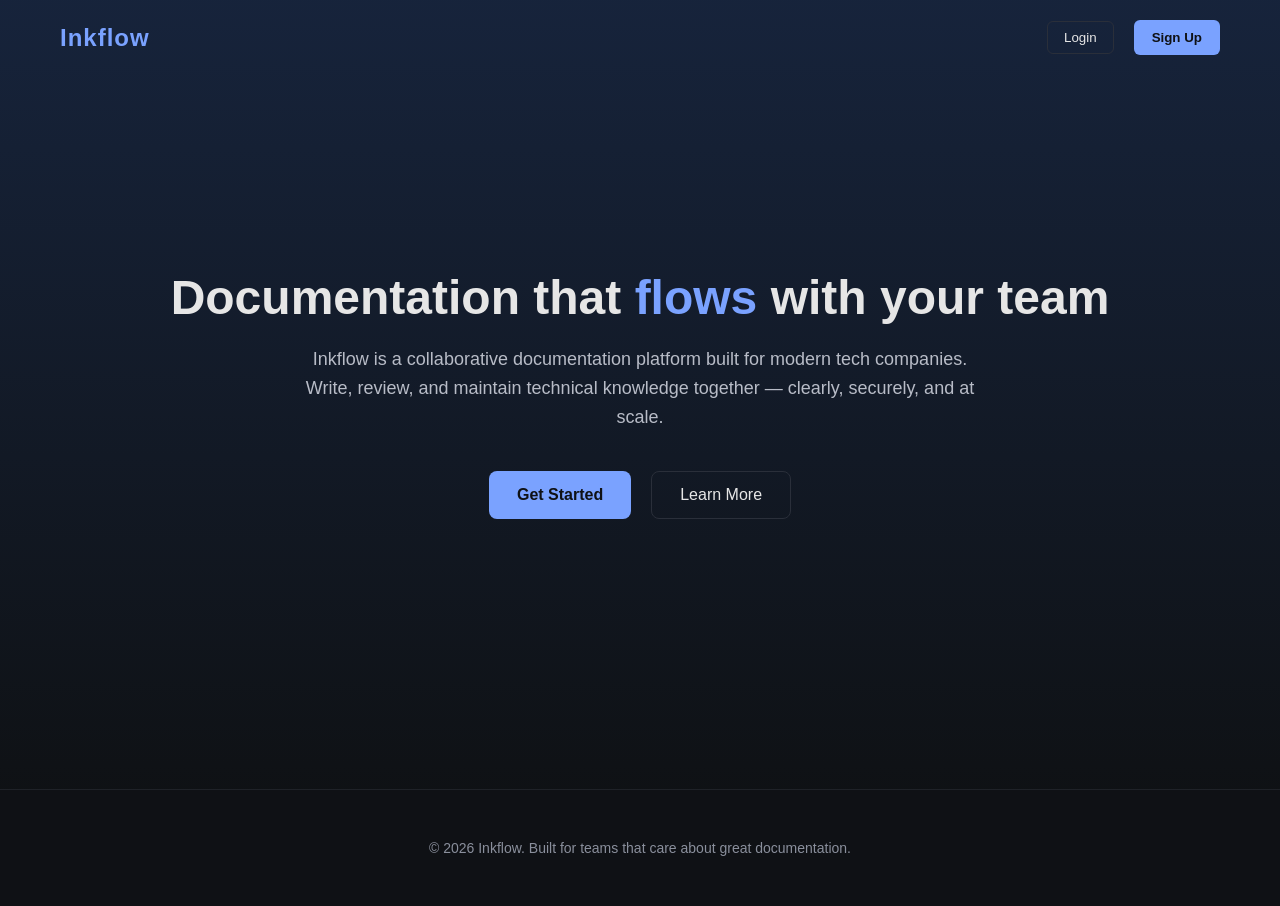
<file: index.html>
<!DOCTYPE html>
<html lang="en">
<head>
    <link rel="stylesheet" href="index.css">
    <meta charset="UTF-8" />
    <meta name="viewport" content="width=device-width, initial-scale=1.0" />
    <title>Inkflow — Documentation Collaboration</title>

    <style>
        
        * {
            margin: 0;
            padding: 0;
            box-sizing: border-box;
            font-family: "Segoe UI", Tahoma, Geneva, Verdana, sans-serif;
        }

        body {
            background-color: #0f1115;
            color: #e6e6e6;
            min-height: 100vh;
    

        }

        
        .navbar {
            position: absolute;   /* makes it sit on top of hero */
            top: 0;
            left: 0;
            width: 100%;
            display: flex;
            justify-content: space-between;
            align-items: center;
            padding: 20px 60px;
            background: transparent;   /* remove black look */
            border-bottom: none;       /* remove bottom line */
            z-index: 10;
        }

        .logo {
            font-size: 24px;
            font-weight: 700;
            color: #7aa2ff;
            letter-spacing: 1px;
        }

        .nav-actions {
            display: flex;
            gap: 20px;
            align-items: center;
        }

        .login-btn {
            padding: 8px 16px;
            border: 1px solid #2a2f3a;
            border-radius: 6px;
            background: transparent;
            color: #e6e6e6;
            cursor: pointer;
            transition: background 0.2s;
        }

        .login-btn:hover {
            background: #1a1d24;
        }

        
        .signup-wrapper {
            position: relative;
        }

        .login-wrapper {
            position: relative;
        }

        .signup-btn {
            padding: 10px 18px;
            border-radius: 6px;
            background: #7aa2ff;
            color: #0f1115;
            border: none;
            font-weight: 600;
            cursor: pointer;
        }

        .dropdown {
            position: absolute;
            top: 110%;
            right: 0;
            background: #151820;
            border: 1px solid #252a35;
            border-radius: 8px;
            width: 200px;
            display: none;
            flex-direction: column;
            overflow: hidden;
            z-index: 10;
        }

        .dropdown a {
            padding: 12px 16px;
            text-decoration: none;
            color: #e6e6e6;
            font-size: 14px;
            transition: background 0.2s;
        }

        .dropdown a:hover {
            background: #1f2430;
        }

        /*.signup-wrapper:hover .dropdown {
            display: flex;
        }

        .login-wrapper:hover .dropdown {
            display:flex;
        }*/
  
    </style>
</head>

<body>
    
    <nav class="navbar">
        <div style="font-size: 24px;font-weight: 700;color: #7aa2ff;letter-spacing: 1px; ">Inkflow</div>

        <div class="nav-actions">
          
            
            <button class="login-btn" onclick="goToLogin()">Login</button>
           
        

           
            
            <div class="signup-wrapper">
                <button class="signup-btn" onclick="goToSignup()">Sign Up</button>


                 <!---<div class="dropdown">
                    <a href="#">Manager</a>
                    <a href="#">Team Lead</a>
                    <a href="#">Developer</a>
                </div> --->
            </div>
        </div>
    </nav>

    
    <section class="hero">
        <h1>Documentation that <span>flows</span> with your team</h1>
        <p>
            Inkflow is a collaborative documentation platform built for modern
            tech companies. Write, review, and maintain technical knowledge
            together — clearly, securely, and at scale.
        </p>

        <div class="hero-actions">
            <button class="primary-btn" onclick="goToSignup()">Get Started</button>
            <button class="secondary-btn">Learn More</button>
        </div>
    </section>
    <script>
        function goToLogin(){
            window.location.href = "auth.html#login";
        }
        
        function goToSignup(){
            window.location.href = "auth.html#signup";
        }
        </script>

    
    <footer>
        © 2026 Inkflow. Built for teams that care about great documentation.
    </footer>
</body>
</html>
</file>
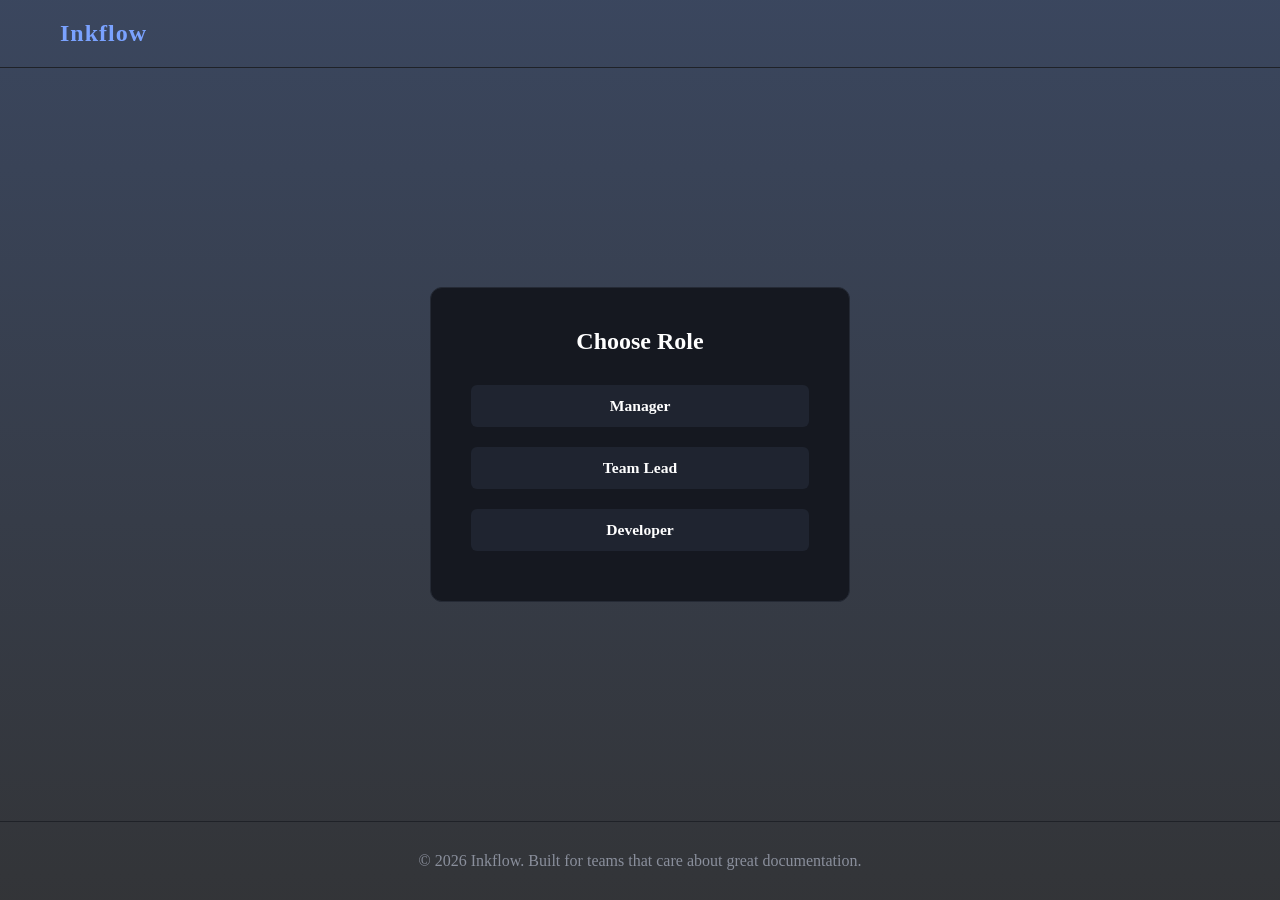
<file: auth.html>
<!DOCTYPE html>
<html lang="en">
<head>
<meta charset="UTF-8">
<meta name="viewport" content="width=device-width, initial-scale=1.0">
<title>Inkflow Auth</title>

<style>
*{
margin:0;
padding:0;
box-sizing:border-box;
font-family:Segoe UI;
}

body{
    background: 
    linear-gradient(rgba(24, 38, 66, 0.85), rgba(15,17,21,0.85)),
    url("https://images.unsplash.com/photo-1555066931-4365d14bab8c") center/cover no-repeat;  
color:white;
min-height:100vh;
display:flex;
flex-direction:column;
}

/* NAVBAR */
.navbar{
display:flex;
justify-content:space-between;
align-items:center;
padding:20px 60px;
border-bottom:1px solid #1f2228;
}

.logo {
            font-size: 24px;
            font-weight: 700;
            color: #7aa2ff;
            letter-spacing: 1px;
        }

/* CENTER */
.center{
flex:1;
display:flex;
justify-content:center;
align-items:center;
}

.box{
width:420px;
background:#151820;
padding:40px;
border-radius:12px;
border:1px solid #252a35;
text-align:center;
}

h2{
margin-bottom:20px;
}

/* ROLE BUTTONS */
.role-btn{
width:100%;
padding:12px;
margin:10px 0;
background:#1f2430;
border:none;
color:white;
border-radius:6px;
cursor:pointer;
}

.role-btn:hover{
background:#7aa2ff;
color:black;
}

/* FORM */
input{
width:100%;
padding:12px;
margin:10px 0;
background:#0f1115;
border:1px solid #2a2f3a;
color:white;
border-radius:6px;
}

.main-btn{
width:100%;
padding:12px;
background:#7aa2ff;
border:none;
border-radius:6px;
font-weight:bold;
cursor:pointer;
margin-top:10px;
}

.back{
margin-top:15px;
color:#7aa2ff;
cursor:pointer;
}

/* FOOTER */
footer{
text-align:center;
padding:30px;
border-top:1px solid #1f2228;
color:#8a8f9c;
}
</style>
</head>

<body>

<nav class="navbar">
<div class="logo">Inkflow</div>
</nav>

<div class="center">
<div class="box">

<!-- ROLE SELECT -->
<div id="roleSelect">
<h2 id="title">Choose Role</h2>

<button class="role-btn" onclick="selectRole('Manager')"><h3>Manager</h3></button>
<button class="role-btn" onclick="selectRole('Team Lead')"><h3>Team Lead</h3></button>
<button class="role-btn" onclick="selectRole('Developer')"><h3>Developer</h3></button>
</div>

<!-- FORM -->
<div id="formBox" style="display:none;">
<h2 id="formTitle"></h2>

<input type="email" placeholder="Email" required>
<input type="password" placeholder="Password" required minlength="6">

<button class="main-btn" id="actionBtn"></button>

<div class="back" onclick="goBack()">← Back</div>
</div>

</div>
</div>

<footer>
© 2026 Inkflow. Built for teams that care about great documentation.
</footer>

<script>
let mode = "login";

window.onload = () => {
if(window.location.hash === "#signup"){
mode = "signup";
document.getElementById("title").innerText = "Sign up — Choose Role";
}
};

function selectRole(role){
document.getElementById("roleSelect").style.display="none";
document.getElementById("formBox").style.display="block";

if(mode === "login"){
document.getElementById("formTitle").innerText = role + " Login";
document.getElementById("actionBtn").innerText = "Login";
}else{
document.getElementById("formTitle").innerText = role + " Sign Up";
document.getElementById("actionBtn").innerText = "Create Account";
}
}

function goBack(){
document.getElementById("roleSelect").style.display="block";
document.getElementById("formBox").style.display="none";
}
</script>

</body>
</html>
</file>
<file: index.css>
.hero {
    display: flex;
    flex-direction: column;
    align-items: center;
    justify-content: center;
    text-align: center;
    padding: 270px 20px;
    background: 
    linear-gradient(rgba(24, 38, 66, 0.85), rgba(15,17,21,0.85)),
    url("https://images.unsplash.com/photo-1555066931-4365d14bab8c") center/cover no-repeat;
    
}

.hero h1 {
    font-size: 48px;
    font-weight: 800;
    margin-bottom: 20px;
}

.hero h1 span {
    color: #7aa2ff;
}

.hero p {
    max-width: 700px;
    font-size: 18px;
    line-height: 1.6;
    color: #b8bcc7;
    margin-bottom: 40px;
}

.hero-actions {
    display: flex;
    gap: 20px;
}

.primary-btn {
    padding: 14px 28px;
    background: #7aa2ff;
    color: #0f1115;
    border: none;
    border-radius: 8px;
    font-size: 16px;
    font-weight: 600;
    cursor: pointer;
}

.secondary-btn {
    padding: 14px 28px;
    background: transparent;
    color: #e6e6e6;
    border: 1px solid #2a2f3a;
    border-radius: 8px;
    font-size: 16px;
    cursor: pointer;
}

.secondary-btn:hover {
    background: #1a1d24;
}


footer {
    text-align: center;
    padding: 50px;
    border-top: 1px solid #1f2228;
    color: #8a8f9c;
    font-size: 14px;
}
</file>
